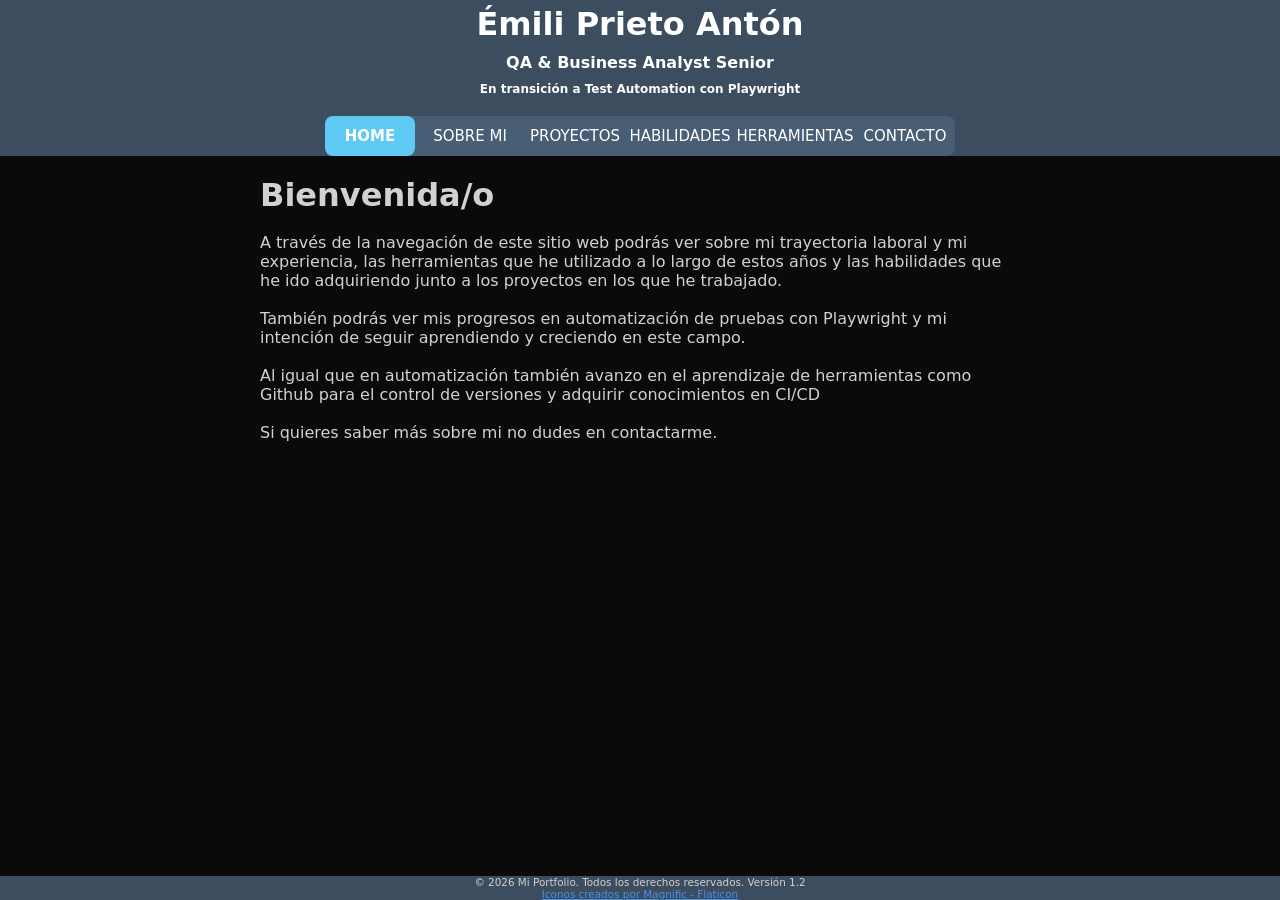
<file: index.html>
<!DOCTYPE html>
<html lang="en">
    
<head>  
    <meta charset="UTF-8">
    <title>Portfolio</title>
    <link rel="stylesheet" href="css/styles.css">   
</head>

<body>

    <main>
        
        <h1>Bienvenida/o</h1><br>
        <p>A través de la navegación de este sitio web podrás ver
             sobre mi trayectoria laboral y mi experiencia, 
             las herramientas que he utilizado a lo largo de 
             estos años y las habilidades que he ido adquiriendo 
             junto a los proyectos en los que he trabajado.
            <br><br>
             También podrás ver mis progresos en automatización
              de pruebas con Playwright y mi intención de seguir
               aprendiendo y creciendo en este campo.
            <br><br>
            Al igual que en automatización también avanzo en el aprendizaje 
            de herramientas como Github para el control de versiones 
            y adquirir conocimientos en CI/CD
            <br><br>
            Si quieres saber más sobre mi no dudes en contactarme.</p> 
    </main>


    <script src="json/scripts.js"></script>
</body>
</html>
</file>
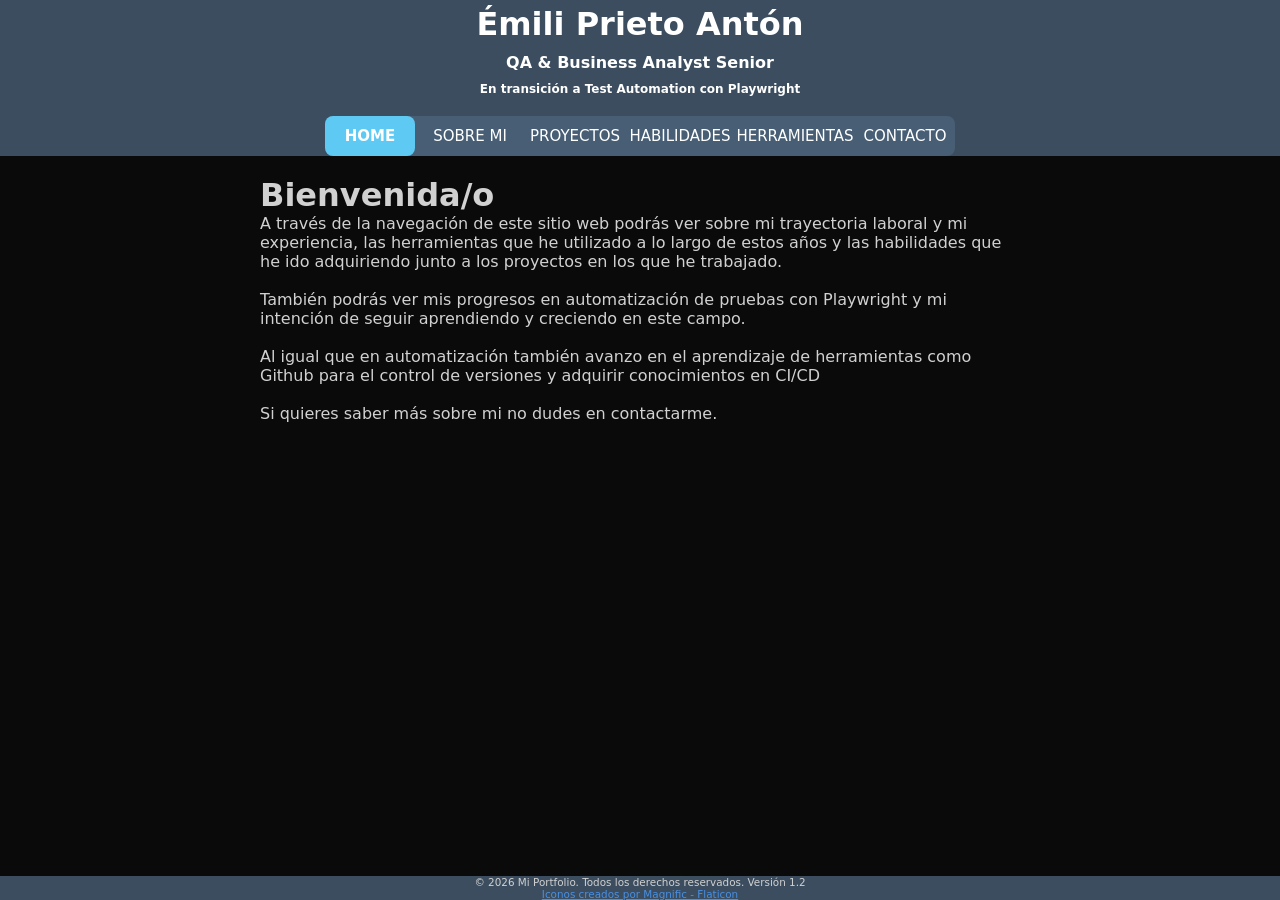
<file: html/index.html>
<!DOCTYPE html>
<html lang="en">
    
<head>  
    <meta charset="UTF-8">
    <title>Portfolio</title>
    <link rel="stylesheet" href="../css/styles.css">   
</head>

<body>

    <main>
        
        <h1>Bienvenida/o</h1>
        <p>A través de la navegación de este sitio web podrás ver
             sobre mi trayectoria laboral y mi experiencia, 
             las herramientas que he utilizado a lo largo de 
             estos años y las habilidades que he ido adquiriendo 
             junto a los proyectos en los que he trabajado.
            <br><br>
             También podrás ver mis progresos en automatización
              de pruebas con Playwright y mi intención de seguir
               aprendiendo y creciendo en este campo.
            <br><br>
            Al igual que en automatización también avanzo en el aprendizaje 
            de herramientas como Github para el control de versiones 
            y adquirir conocimientos en CI/CD
            <br><br>
            Si quieres saber más sobre mi no dudes en contactarme.</p> 
    </main>


    <script src="../json/scripts.js"></script>
</body>
</html>
</file>
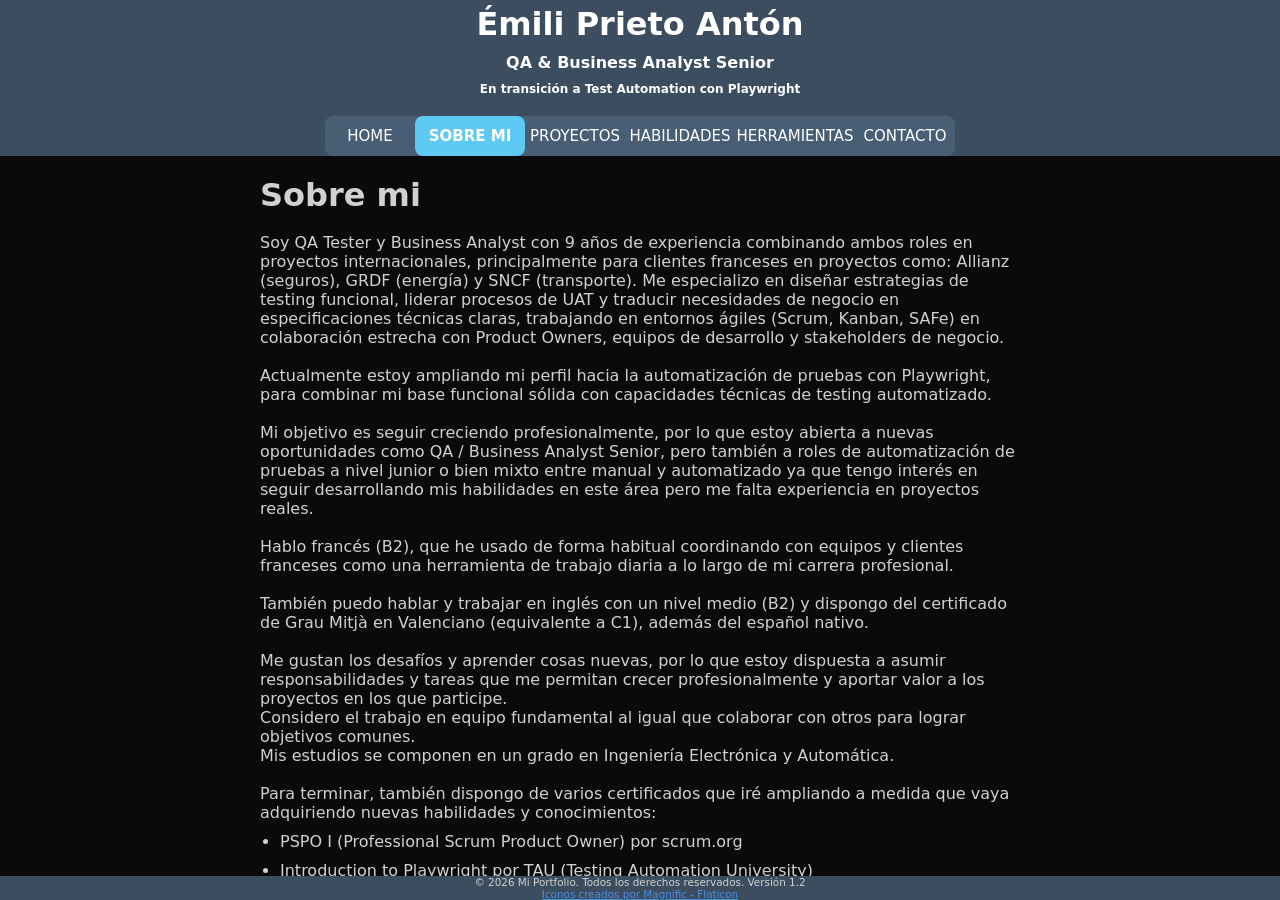
<file: about.html>
<!DOCTYPE html>
<html lang="en">
    <head>  
        <meta charset="UTF-8">
        <title>Sobre mi</title>
        <link rel="stylesheet" href="css/styles.css">
    </head>
    <body>
                
        <main>
            <h1>Sobre mi</h1><br>
            <p>
            Soy QA Tester y Business Analyst con 9 años de experiencia combinando ambos roles en
            proyectos internacionales, principalmente para clientes franceses en proyectos como: 
            Allianz (seguros), GRDF (energía) y SNCF (transporte).
            Me especializo en diseñar estrategias de testing funcional, liderar procesos de UAT y 
            traducir necesidades de negocio en especificaciones técnicas claras, trabajando en 
            entornos ágiles (Scrum, Kanban, SAFe) en colaboración estrecha con Product Owners, 
            equipos de desarrollo y stakeholders de negocio.

            <br><br>Actualmente estoy ampliando mi perfil hacia la automatización de pruebas con
             Playwright, para combinar mi base funcional sólida con capacidades técnicas de 
             testing automatizado.
            <br><br>
            Mi objetivo es seguir creciendo profesionalmente, por lo que estoy abierta a nuevas 
            oportunidades como QA / Business Analyst Senior, pero también a roles de automatización 
            de pruebas a nivel junior o bien mixto entre manual y automatizado ya que tengo 
            interés en seguir desarrollando mis habilidades en este área pero me falta 
            experiencia en proyectos reales.
            <br><br>
            Hablo francés (B2), que he usado de forma habitual coordinando con equipos y clientes
            franceses como una herramienta de trabajo diaria a lo largo de mi carrera profesional.
            <br><br> También puedo hablar y trabajar en inglés con un nivel medio (B2) 
            y dispongo del certificado de Grau Mitjà en Valenciano (equivalente a C1), 
            además del español nativo.
            <br><br>
             Me gustan los desafíos y aprender cosas nuevas, por lo que estoy dispuesta a asumir 
             responsabilidades y tareas que me permitan crecer profesionalmente y aportar valor
            a los proyectos en los que participe.   
            <br> Considero el trabajo en equipo fundamental al igual que colaborar con otros para
             lograr objetivos comunes.   

            </p>
            <p>
                Mis estudios se componen en un grado en Ingeniería Electrónica y Automática.
                <br><br>
                Para terminar, también dispongo de varios certificados que iré ampliando a medida que vaya 
                adquiriendo nuevas habilidades y conocimientos:
                <ul>
                    <li>PSPO I (Professional Scrum Product Owner) por scrum.org</li>
                    <li>Introduction to Playwright por TAU (Testing Automation University)</li>
                    <li>Introduction to Generative AI por Google</li>
                    <li>Certificado en marketing digital por Hubspot</li>
                </ul>
                 
            <br>
            Como ves, soy una persona que no se conforma con hacer lo mínimo, 
            sino que busca siempre mejorar y aprender.

            </p>
                    
        </main>        
        <script src="json/scripts.js"></script>       
        
    </body>
</html>
</file>
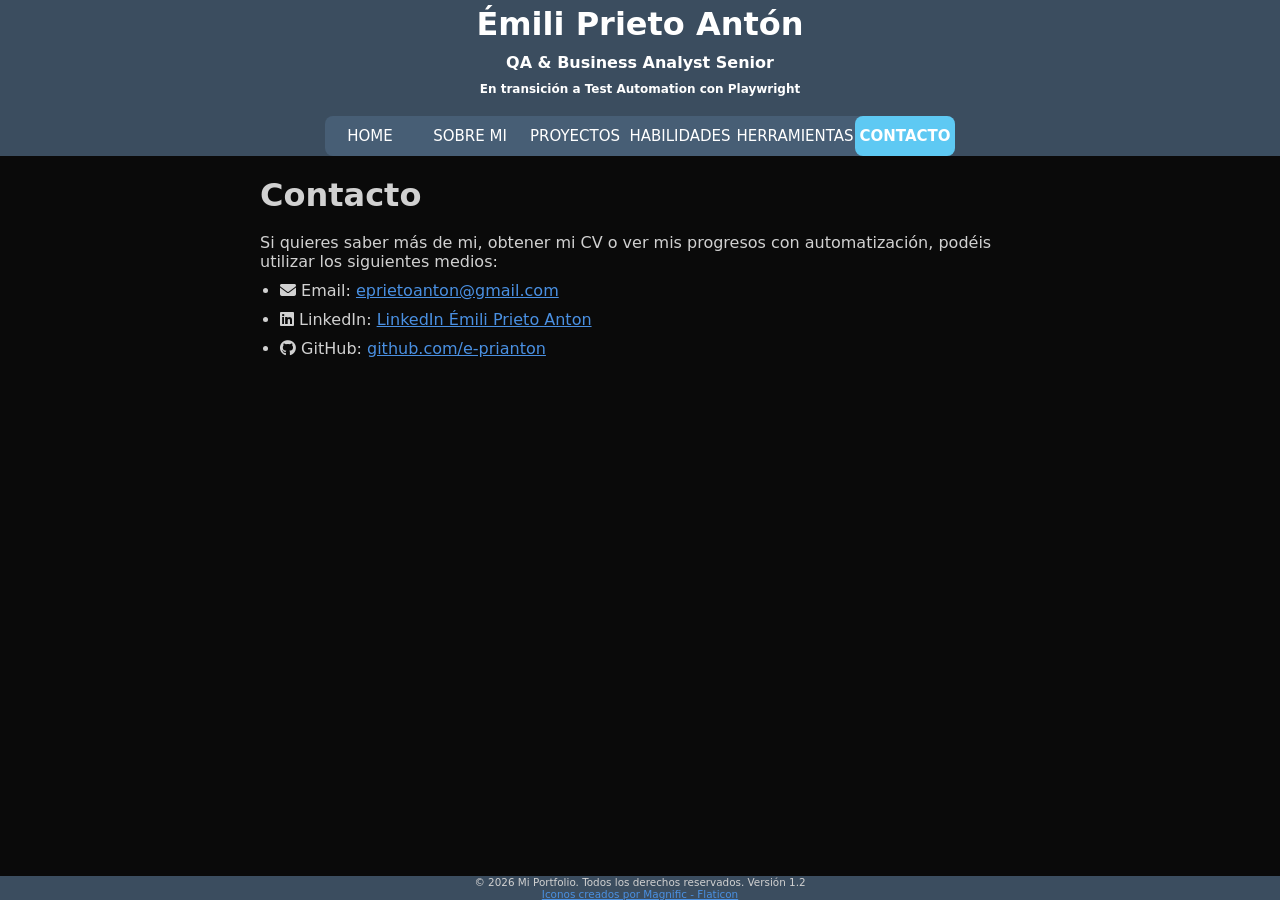
<file: contact.html>
<!DOCTYPE html>
<html lang="en">    
<head>  
    <meta charset="UTF-8">
    <title>Contacto</title>
    <link rel="stylesheet" href="css/styles.css">
    <link rel="stylesheet" href="https://cdnjs.cloudflare.com/ajax/libs/font-awesome/6.5.0/css/all.min.css">

</head>
<body>
 
    <main>
        <h1>Contacto</h1><br>
        <p>Si quieres saber más de mi, obtener mi CV o ver mis progresos con automatización, 
            podéis utilizar los siguientes medios:</p>
        <ul>
            <li><i class="fa-solid fa-envelope"></i> Email: <a href="mailto:eprietoanton@gmail.com">eprietoanton@gmail.com</a></li>
            <li><i class="fa-brands fa-linkedin"></i> LinkedIn: <a href="https://www.linkedin.com/in/%C3%A9mili-prieto-ant%C3%B3n-82a0b011b" target="_blank">LinkedIn Émili Prieto Anton</a></li>
            <li><i class="fa-brands fa-github"></i> GitHub: <a href="https://github.com/e-prianton" target="_blank">github.com/e-prianton</a></li>
        </ul>
    </main>
    <script src="json/scripts.js"></script>
</body>
</html>
</file>
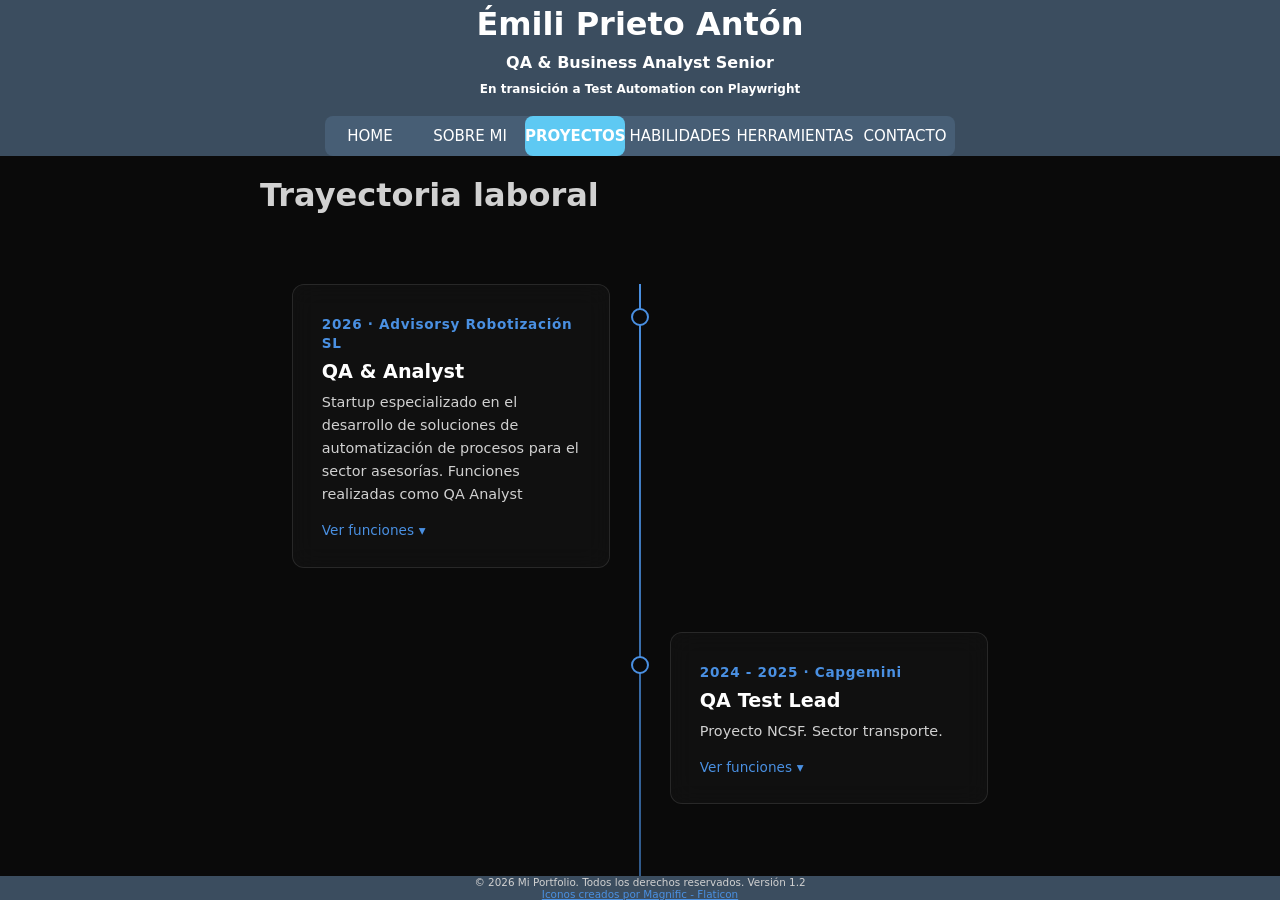
<file: projects.html>
<!DOCTYPE html>
<html lang="en">
    <head>  
        <meta charset="UTF-8">
        <title>Proyectos</title>
        <link rel="stylesheet" href="css/styles.css">
        <link rel="stylesheet" href="css/timeline.css"> 
    </head>
    <body>

        <main>
            <h1>Trayectoria laboral</h1><br>
             <br>    
             <section class="timeline-section">
              
                <div class="timeline" id="timeline">
                    <!-- Los items se generan con JS -->
                </div>
            </section>
            <br>
            <p>
                Como se puede observar, he trabajado en diferentes proyectos a lo largo de mi 
                carrera profesional, lo que me ha permitido adquirir experiencia en diversas áreas. 
                 Cada proyecto ha sido una oportunidad para aprender y crecer profesionalmente, 
                 enfrentando nuevos desafíos ya que al ser diferentes sectores he tenido que 
                 adaptarme a cada uno, aprendiendo en cada nuevo proyecto y creciendo con cada cambio.
                 Eso me ha permitdio desarrollar habilidades de adaptación y aprendizaje continuo, 
                 lo que considero una fortaleza importante en mi carrera profesional.

            </p>
        </main>
    <script src="json/scripts.js"></script>
    <script src="json/timeline.js"></script>
</html>
</file>
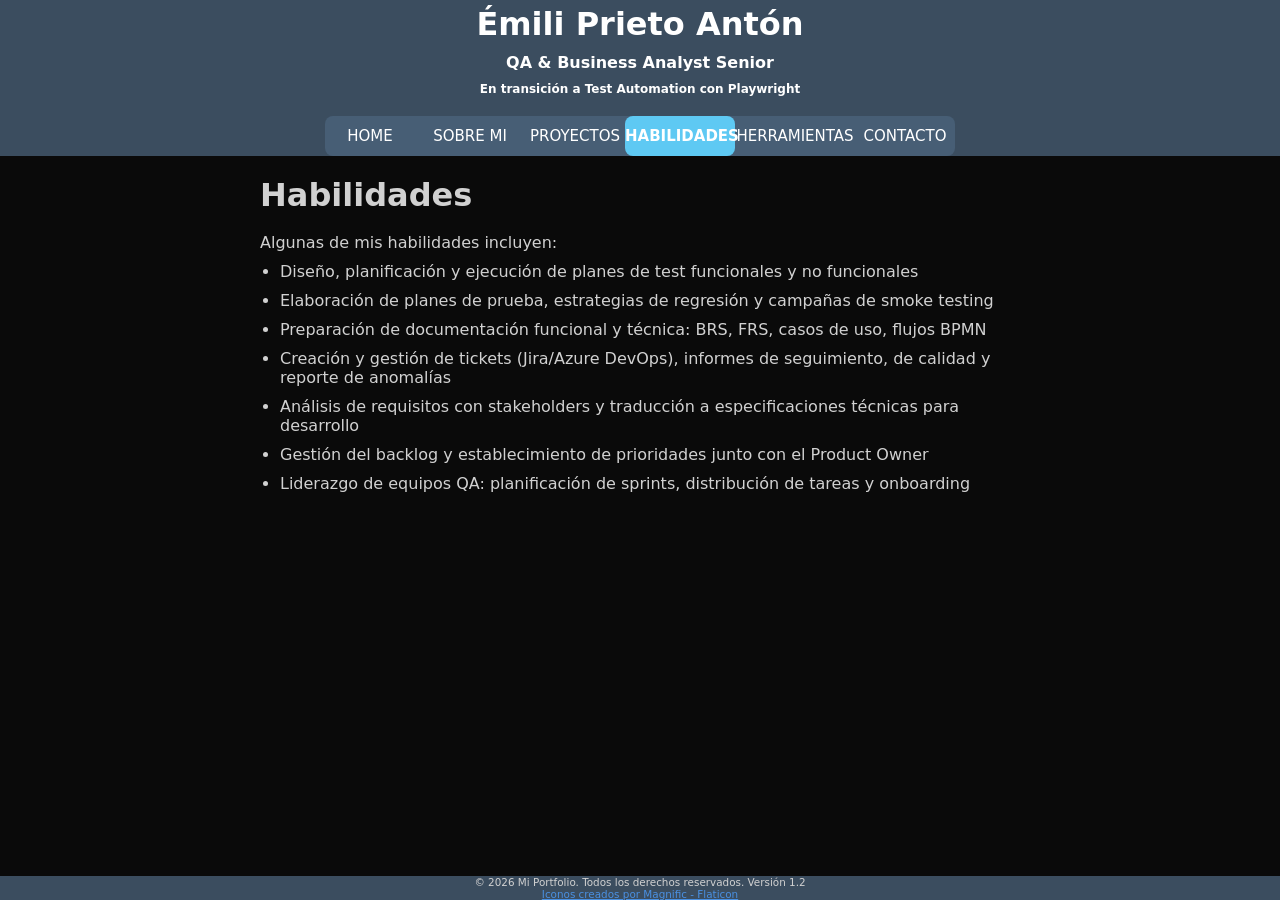
<file: skills.html>
<!DOCTYPE html>
<html lang="en">
<head>  
    <meta charset="UTF-8">
    <title>Habilidades</title>
    <link rel="stylesheet" href="css/styles.css">
</head>
<body>

    <main>
        <h1>Habilidades</h1><br>
        <p>Algunas de mis habilidades incluyen:</p>
        <ul>    
            <li>Diseño, planificación y ejecución de planes de test funcionales y no funcionales</li>
            <li>Elaboración de planes de prueba, estrategias de regresión y campañas de smoke testing</li>
            <li>Preparación de documentación funcional y técnica: BRS, FRS, casos de uso, flujos BPMN</li>
            <li>Creación y gestión de tickets (Jira/Azure DevOps), informes de seguimiento, de calidad y reporte de anomalías</li>
            <li>Análisis de requisitos con stakeholders y traducción a especificaciones técnicas para desarrollo</li>
            <li>Gestión del backlog y establecimiento de prioridades junto con el Product Owner</li>
            <li>Liderazgo de equipos QA: planificación de sprints, distribución de tareas y onboarding</li>
        </ul>

    </main> 
    <script src="json/scripts.js"></script> 
</html>
</file>
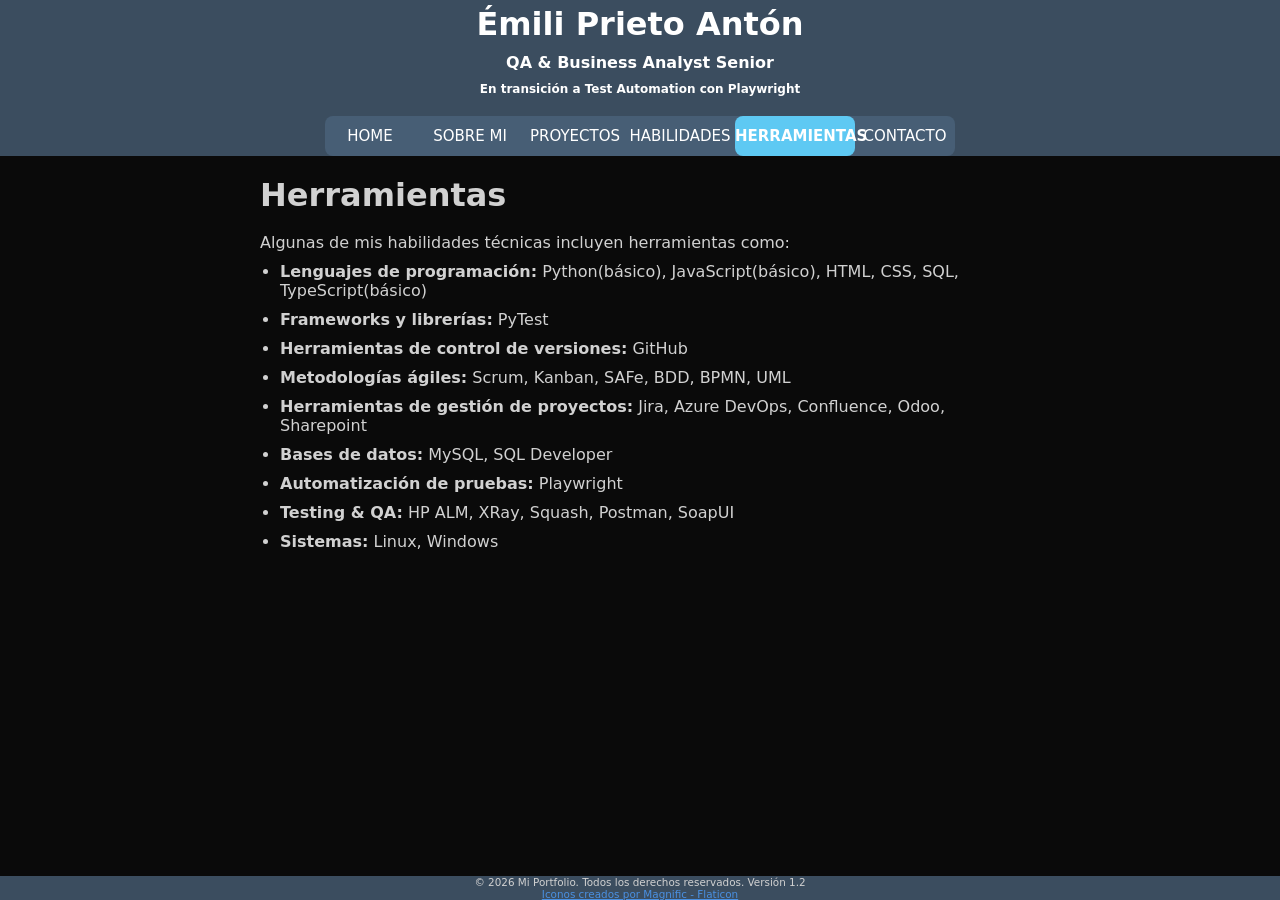
<file: tools.html>
<!DOCTYPE html>
<html lang="en">
<head>  
    <meta charset="UTF-8">
    <title>Herramientas</title>
    <link rel="stylesheet" href="css/styles.css">
</head>
<body>

    <main>
        <h1>Herramientas</h1><br>
        <p>Algunas de mis habilidades técnicas incluyen herramientas como:</p>
        <ul>
            <li><strong>Lenguajes de programación:</strong> Python(básico), JavaScript(básico), HTML, CSS, SQL, TypeScript(básico)</li>
            <li><strong>Frameworks y librerías:</strong> PyTest</li>
            <li><strong>Herramientas de control de versiones:</strong> GitHub</li>
            <li><strong>Metodologías ágiles:</strong> Scrum, Kanban, SAFe, BDD, BPMN, UML</li>
            <li><strong>Herramientas de gestión de proyectos:</strong> Jira, Azure DevOps, Confluence, Odoo, Sharepoint</li>
            <li><strong>Bases de datos:</strong> MySQL, SQL Developer </li>
            <li><strong>Automatización de pruebas:</strong> Playwright</li>    
            <li><strong>Testing & QA:</strong> HP ALM, XRay, Squash, Postman, SoapUI</li>
            <li><strong>Sistemas:</strong> Linux, Windows</li>
        </ul>
    </main> 
    <script src="json/scripts.js"></script>
</body>
</html>
</file>
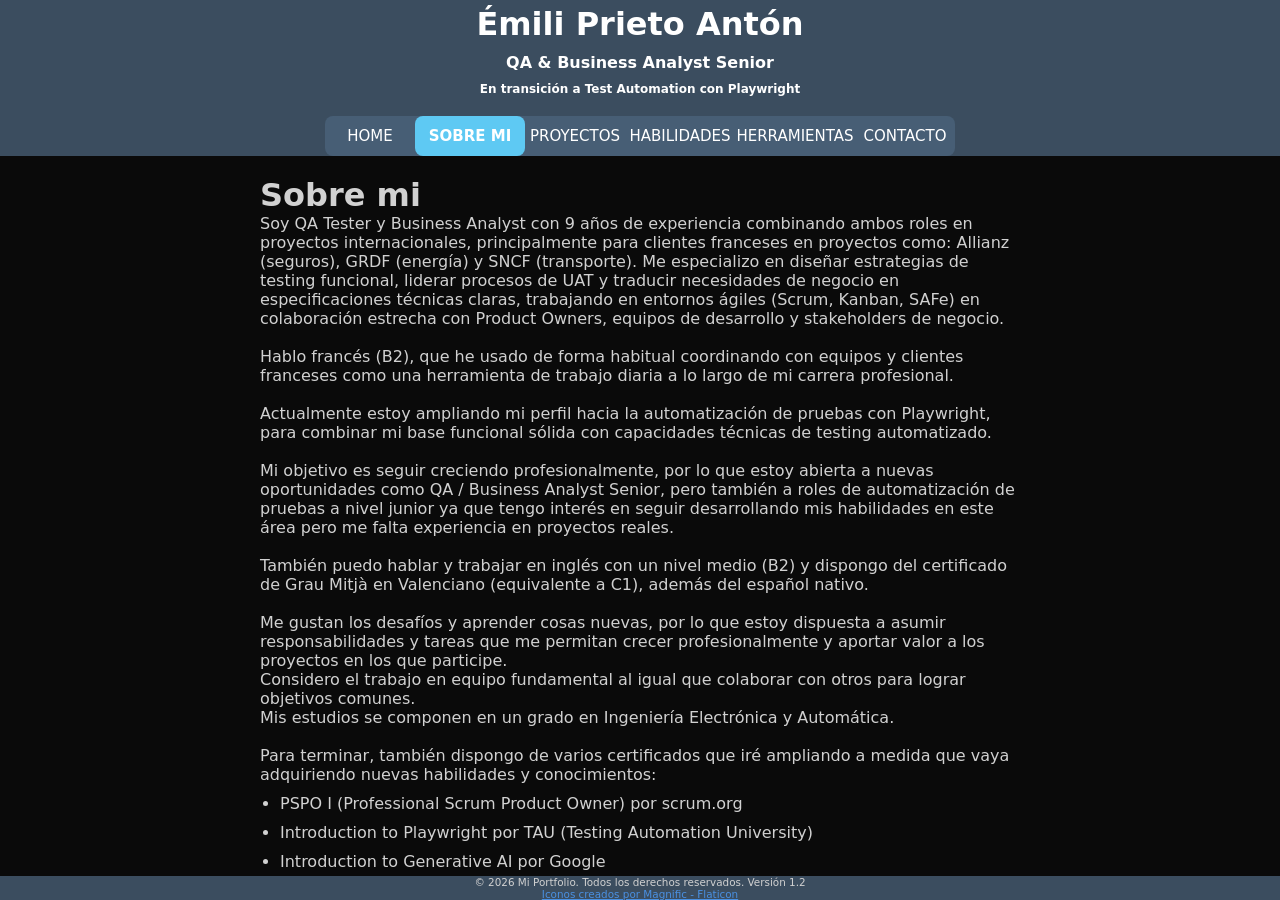
<file: html/about.html>
<!DOCTYPE html>
<html lang="en">
    <head>  
        <meta charset="UTF-8">
        <title>Sobre mi</title>
        <link rel="stylesheet" href="../css/styles.css">
    </head>
    <body>
                
        <main>
            <h1>Sobre mi</h1>
            <p>
            Soy QA Tester y Business Analyst con 9 años de 
            experiencia combinando ambos roles en proyectos 
            internacionales, principalmente para clientes 
            franceses en proyectos como: Allianz (seguros), 
            GRDF (energía) y SNCF (transporte).
            Me especializo en diseñar estrategias de 
            testing funcional, liderar procesos de UAT y 
            traducir necesidades de negocio en especificaciones 
            técnicas claras, trabajando en entornos ágiles 
            (Scrum, Kanban, SAFe) en colaboración estrecha con 
            Product Owners, equipos de desarrollo y stakeholders 
            de negocio.
           <br>
            <br>Hablo francés (B2), que he usado de 
            forma habitual coordinando con equipos y 
            clientes franceses como una herramienta de trabajo 
            diaria a lo largo de mi carrera profesional.
            <br><br>Actualmente estoy ampliando mi perfil hacia 
            la automatización de pruebas con Playwright, 
            para combinar mi base funcional sólida con 
            capacidades técnicas de testing automatizado.
            <br><br>
            Mi objetivo es seguir creciendo profesionalmente, 
            por lo que estoy abierta a nuevas oportunidades como 
            QA / Business Analyst Senior, pero también a 
            roles de automatización de pruebas a nivel junior ya que 
            tengo interés en seguir desarrollando mis habilidades 
            en este área pero me falta experiencia en proyectos reales.
            <br><br> También puedo hablar y trabajar en inglés con un nivel medio (B2) 
            y dispongo del certificado de Grau Mitjà en Valenciano (equivalente a C1), 
            además del español nativo.
            <br><br>
             Me gustan los desafíos y aprender cosas nuevas,
            por lo que estoy dispuesta a asumir responsabilidades y 
            tareas que me permitan crecer profesionalmente y aportar valor
            a los proyectos en los que participe.   
            <br> Considero el trabajo en equipo fundamental al igual que 
            colaborar con otros para lograr objetivos comunes.   

            </p>
            <p>
                Mis estudios se componen en un grado en Ingeniería Electrónica y Automática.
                <br><br>
                Para terminar, también dispongo de varios certificados que iré ampliando a medida que vaya 
                adquiriendo nuevas habilidades y conocimientos:
                <ul>
                    <li>PSPO I (Professional Scrum Product Owner) por scrum.org</li>
                    <li>Introduction to Playwright por TAU (Testing Automation University)</li>
                    <li>Introduction to Generative AI por Google</li>
                    <li>Certificado en marketing digital por Hubspot</li>
                </ul>
                 
            <br>
            Como ves, soy una persona que no se conforma con hacer lo mínimo, 
            sino que busca siempre mejorar y aprender.

            </p>
                    
        </main>        
        <script src="../json/scripts.js"></script>       
        
    </body>
</html>
</file>
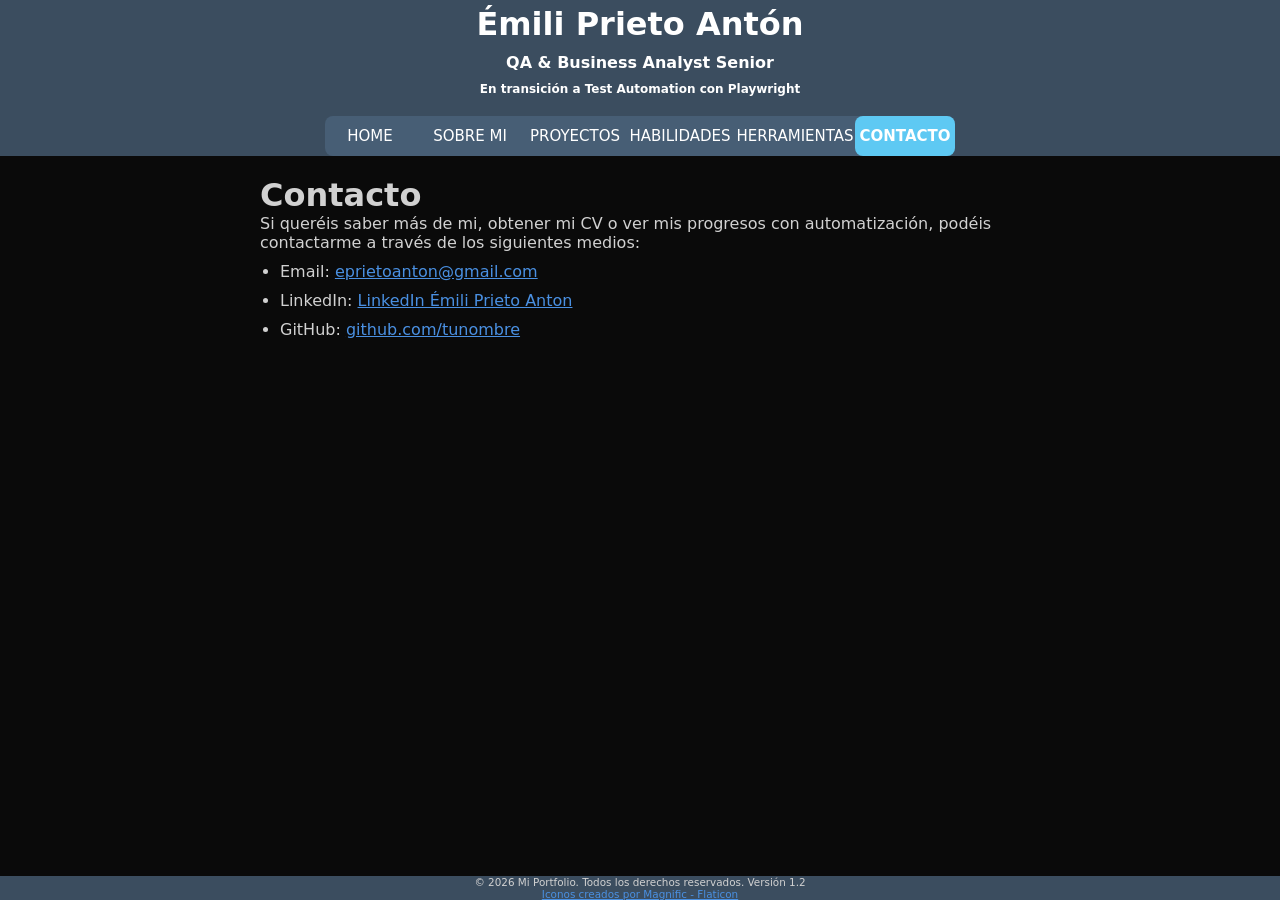
<file: html/contact.html>
<!DOCTYPE html>
<html lang="en">    
<head>  
    <meta charset="UTF-8">
    <title>Contacto</title>
    <link rel="stylesheet" href="../css/styles.css">
</head>
<body>
 
    <main>
        <h1>Contacto</h1>
        <p>Si queréis saber más de mi, obtener mi CV o ver mis progresos con automatización, 
            podéis contactarme a través de los siguientes medios:</p>
        <ul>
            <li>Email: <a href="mailto:eprietoanton@gmail.com">eprietoanton@gmail.com</a></li>
            <li>LinkedIn: <a href="https://www.linkedin.com/in/%C3%A9mili-prieto-ant%C3%B3n-82a0b011b" target="_blank">LinkedIn Émili Prieto Anton</a></li>
            <li>GitHub: <a href="https://github.com/tunombre" target="_blank">github.com/tunombre</a></li>
        </ul>
    </main>
    <script src="../json/scripts.js"></script>
</body>
</html>
</file>
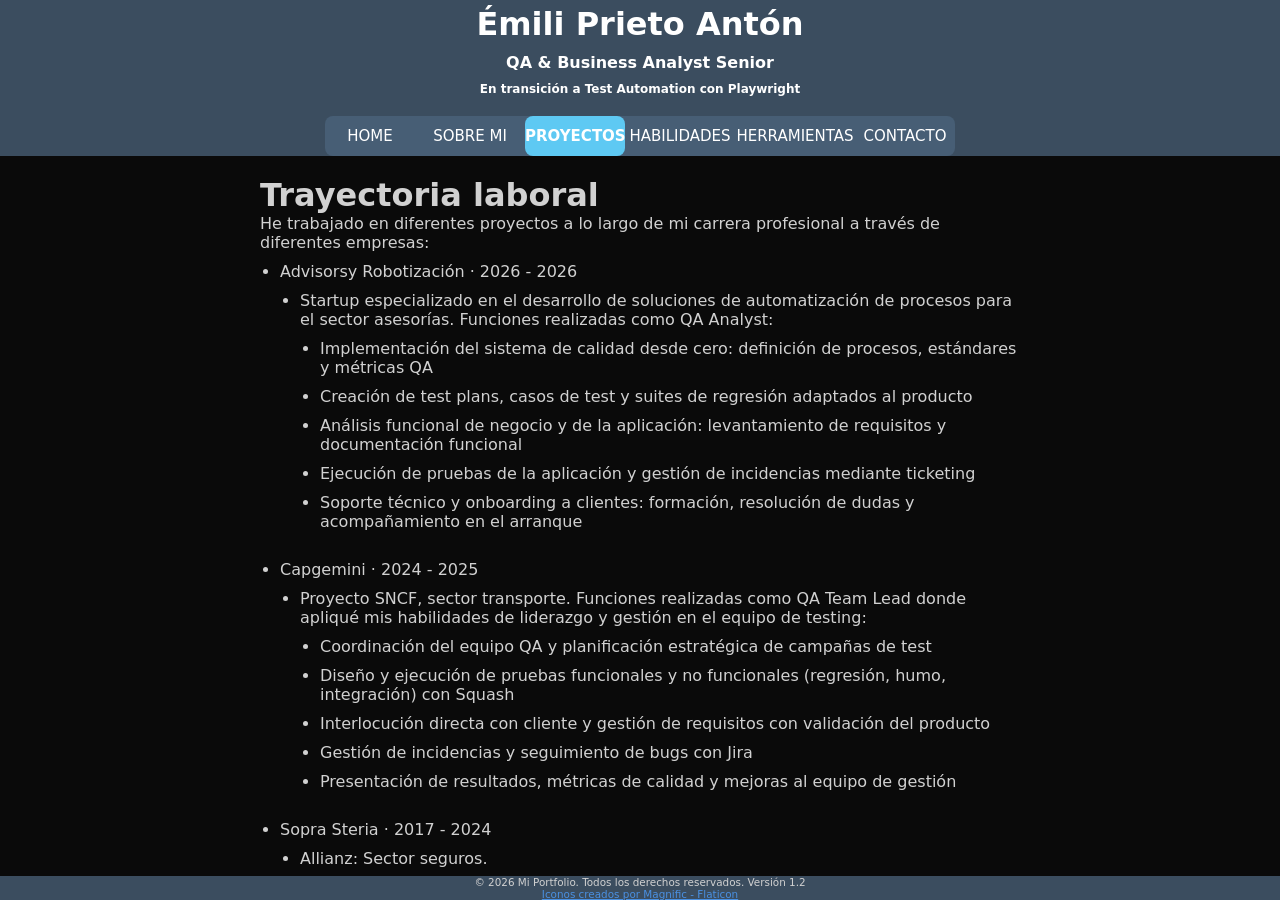
<file: html/projects.html>
<!DOCTYPE html>
<html lang="en">
    <head>  
        <meta charset="UTF-8">
        <title>Proyectos</title>
        <link rel="stylesheet" href="../css/styles.css">
    </head>
    <body>

        <main>
            <h1>Trayectoria laboral</h1>
            <p>He trabajado en diferentes proyectos a lo 
            largo de mi carrera profesional a través de 
            diferentes empresas:</p>
            <ul>
                <li>Advisorsy Robotización · 2026 - 2026</li>
                <ul>
                    <li>Startup especializado en el desarrollo 
                        de soluciones de automatización de 
                        procesos para el sector asesorías. Funciones realizadas como QA Analyst:</li>
                        <ul>
                            <li>Implementación del sistema de calidad desde cero: definición de procesos, estándares y métricas QA</li>
                            <li>Creación de test plans, casos de test y suites de regresión adaptados al producto</li>
                            <li>Análisis funcional de negocio y de la aplicación: levantamiento de requisitos y documentación funcional</li>
                            <li>Ejecución de pruebas de la aplicación y gestión de incidencias mediante ticketing</li>
                            <li>Soporte técnico y onboarding a clientes: formación, resolución de dudas y acompañamiento en el arranque</li>
                        </ul>
                    </li>

                </ul>
                <br>
                <li>Capgemini · 2024 - 2025</li>
                <ul>
                    <li>Proyecto SNCF, sector transporte. Funciones realizadas como QA Team Lead donde apliqué 
                        mis habilidades de liderazgo y gestión en el equipo de testing:</li>
                    <ul>
                        <li>Coordinación del equipo QA y planificación 
                            estratégica de campañas de test</li>
                        <li>Diseño y ejecución de pruebas funcionales y
                             no funcionales (regresión, humo, integración) con Squash</li>
                        <li>Interlocución directa con cliente y gestión de 
                            requisitos con validación del producto</li>
                        <li>Gestión de incidencias y seguimiento de bugs con Jira</li>
                        <li>Presentación de resultados, métricas de calidad y mejoras al equipo de gestión </li>
                    </ul>
                </ul>
                <br>
                <li>Sopra Steria · 2017 - 2024</li>
                <ul>
                    <li>Allianz: Sector seguros.</li>
                    <ul>
                        <li>En este proyecto las funciones realizadas fueron sobretodo como QA Tester principalmente:</li>
                        <ul>
                            <li>Creación y ejecución de planes de test con XRay</li>
                            <li>Gestión de incidencias y seguimiento de bugs con Jira</li>
                            <li>Organización de reuniones de planificación y seguimiento del testing</li>
                            <li>Generar informes de testing y análisis de calidad</li>
                        </ul>
                        
                </ul> 
                    <li>GRDF: Sector energia, distribución de gas natural en Francia.</li>
                    <ul>
                        <li>En este proyecto también realicé funciones como QA y BA afianzando 
                            mis habilidades en ambos roles:</li>
                        <ul>
                            <li>Validación de funcionalidades en aplicaciones web, tablets y PDAs en sectores regulados</li>
                            <li>Creación y ejecución de planes de test con HP ALM</li>
                            <li>Gestión de incidencias y seguimiento de bugs con HP ALM</li>
                            <li>Elaboración de documentación funcional y técnica: BRS, FRS, casos de uso, flujos BPMN</li>
                            <li>Análisis de requisitos con stakeholders y traducción a especificaciones técnicas o funcionales para desarrollo 
                                mediante User Stories en Jira</li>
                            </li>
                            <li>Realizar presentaciones sobre las propuestas de mejora y desarollo a los stakeholders</li>
                        </ul>
                        
                </ul>   
                    <li>Informática interna: Aplicaciones internas de la empresa para gestión de clientes, 
                        colaboradores, facturas, etc.</li>
                    <ul>
                        <li>En este proyecto, desempeñé las funciones de QA Tester y BA principalmente,
                            comenzando mi formación en estas áreas, primero por QA Tester y al ir 
                            adquiriendo más experiencia comencé a desarrollar el rol de BA, 
                            incluso llegué a desempeñar el rol de PPO (Product Owner Proxy) 
                            en algunos momentos del proyecto, donde me encargaba de la gestión 
                            del backlog y de la priorización de tareas junto con el Product Owner 
                            del proyecto. Las tareas que llegué a realizar son: </li>
                        <ul>
                            <li>Creación y ejecución de planes de test con HP QC y Azure DevOps Test Plan</li>
                            <li> Ejecución de pruebas manuales del Front-End de las aplicaciones y Back-End 
                                mediante Postman, SoapUI y Swagger, incluyendo la validación de datos con consultas SQL</li>
                            <li>Automatización de pruebas existentes con framework de automatización Selenium</li>
                            <li>Redacción de la documentación de especificaciones funcionales y técnicas 
                                (BRS, FRS, casos de uso)</li>
                            <li>Análisis de requisitos con stakeholders y traducción a especificaciones técnicas o funcionales
                                mediante User Stories en AzureDevops para desarrollo</li>    
                            <li>Seguimiento de incidencias, priorización con el PO y formación a nuevos miembros del equipo</li>
                            <li>Gestión del backlog y coordinación de equipos técnicos multidisciplinares</li>
                            <li>Realizar demos sobre las funcionalidades desarrolladas </li>
                            <li>Generar informes de testing y análisis de calidad</li>
                        </ul>
                        
                </ul>     
            </ul>
        </main>
    <script src="../json/scripts.js"></script>
</html>
</file>
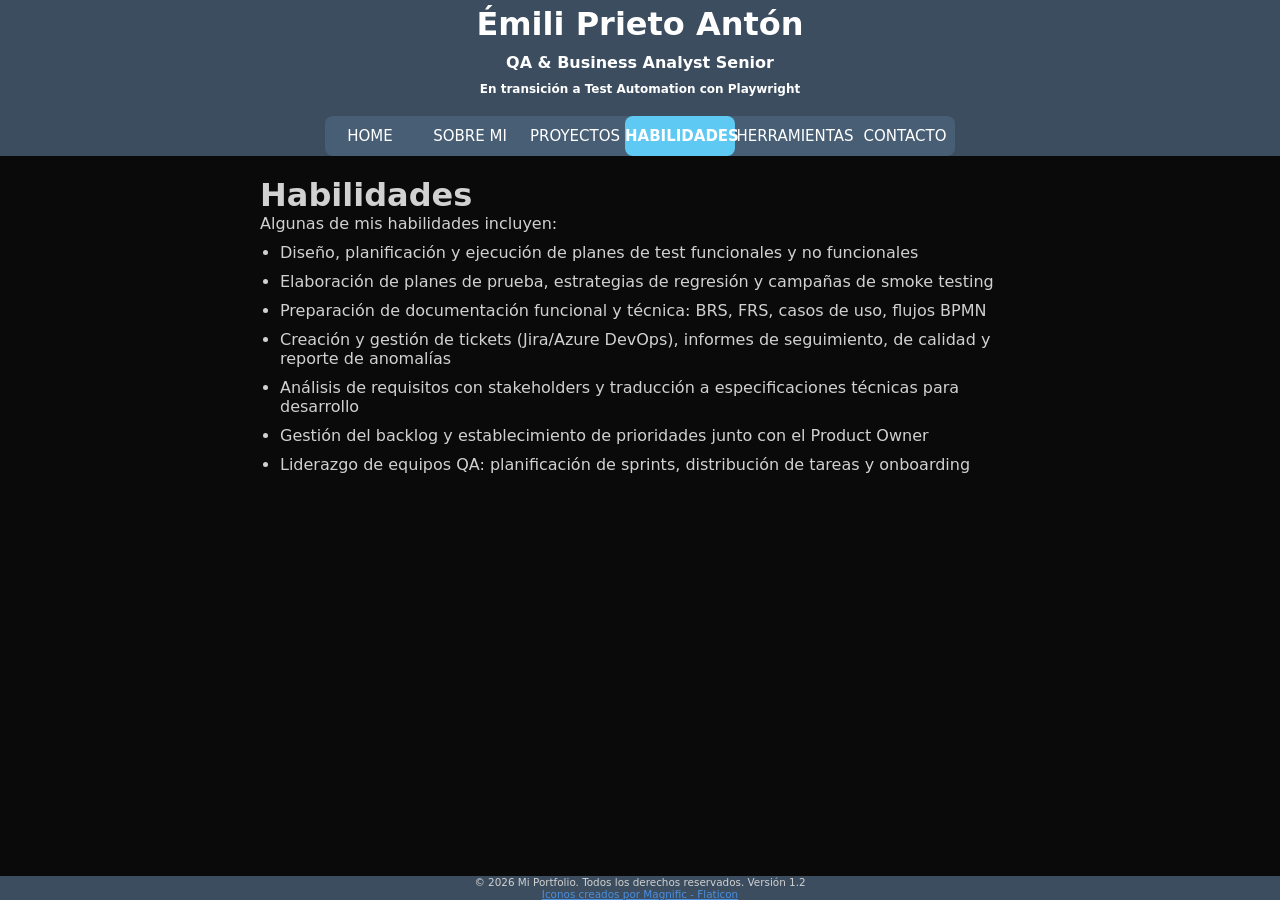
<file: html/skills.html>
<!DOCTYPE html>
<html lang="en">
<head>  
    <meta charset="UTF-8">
    <title>Habilidades</title>
    <link rel="stylesheet" href="../css/styles.css">
</head>
<body>

    <main>
        <h1>Habilidades</h1>
        <p>Algunas de mis habilidades incluyen:</p>
        <ul>    
            <li>Diseño, planificación y ejecución de planes de test funcionales y no funcionales</li>
            <li>Elaboración de planes de prueba, estrategias de regresión y campañas de smoke testing</li>
            <li>Preparación de documentación funcional y técnica: BRS, FRS, casos de uso, flujos BPMN</li>
            <li>Creación y gestión de tickets (Jira/Azure DevOps), informes de seguimiento, de calidad y reporte de anomalías</li>
            <li>Análisis de requisitos con stakeholders y traducción a especificaciones técnicas para desarrollo</li>
            <li>Gestión del backlog y establecimiento de prioridades junto con el Product Owner</li>
            <li>Liderazgo de equipos QA: planificación de sprints, distribución de tareas y onboarding</li>
        </ul>

    </main> 
    <script src="../json/scripts.js"></script> 
</html>
</file>
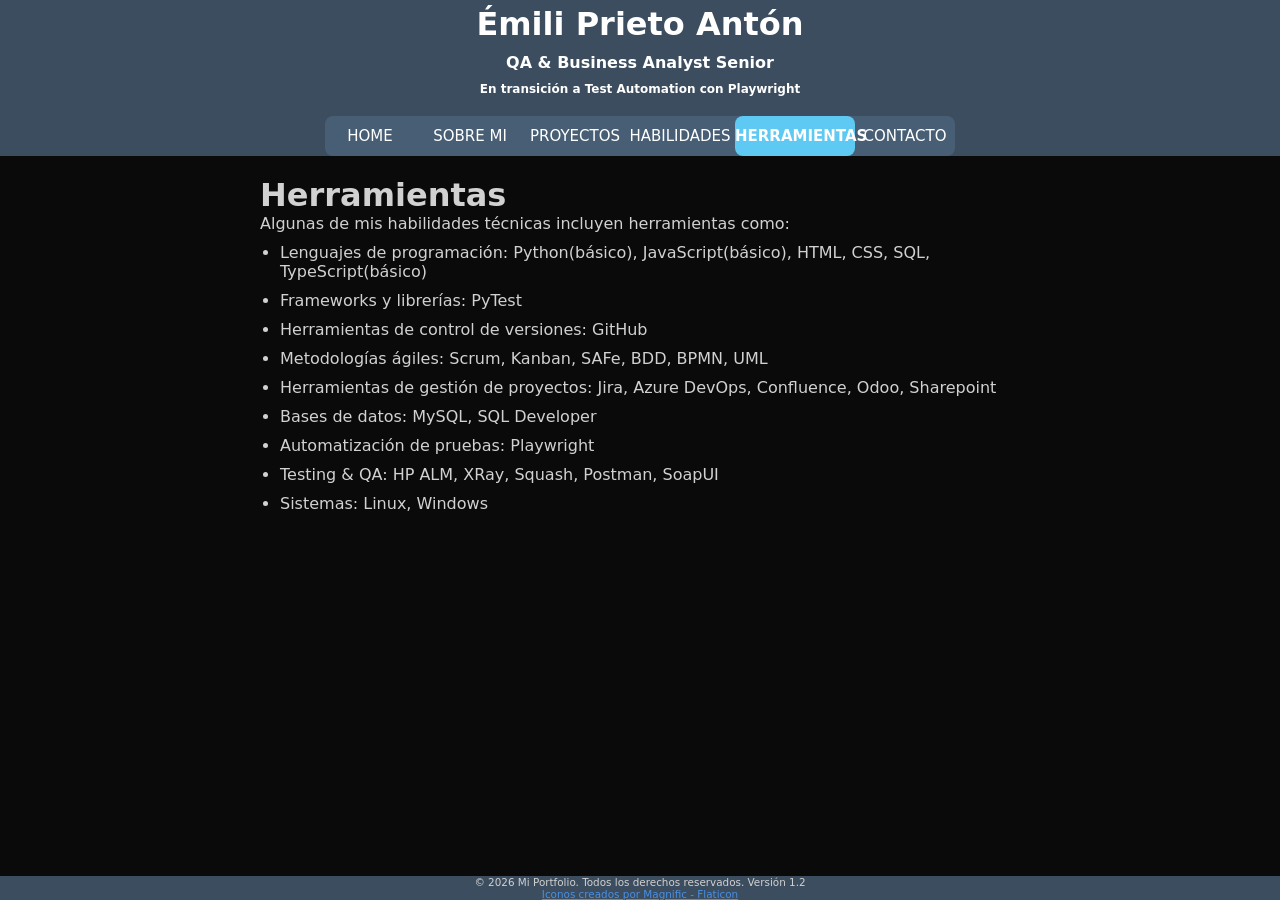
<file: html/tools.html>
<!DOCTYPE html>
<html lang="en">
<head>  
    <meta charset="UTF-8">
    <title>Herramientas</title>
    <link rel="stylesheet" href="../css/styles.css">
</head>
<body>

    <main>
        <h1>Herramientas</h1>
        <p>Algunas de mis habilidades técnicas incluyen herramientas como:</p>
        <ul>
            <li>Lenguajes de programación: Python(básico), JavaScript(básico), HTML, CSS, SQL, TypeScript(básico)</li>
            <li>Frameworks y librerías: PyTest</li>
            <li>Herramientas de control de versiones: GitHub</li>
            <li>Metodologías ágiles: Scrum, Kanban, SAFe, BDD, BPMN, UML</li>
            <li>Herramientas de gestión de proyectos: Jira, Azure DevOps, Confluence, Odoo, Sharepoint</li>
            <li>Bases de datos: MySQL, SQL Developer </li>
            <li>Automatización de pruebas: Playwright</li>    
            <li>Testing & QA: HP ALM, XRay, Squash, Postman, SoapUI</li>
            <li>Sistemas: Linux, Windows</li>
        </ul>
    </main> 
    <script src="../json/scripts.js"></script>
</body>
</html>
</file>
<file: css/styles.css>
/*	General styles */
html, body {
    height: 100%;
    margin: 0;
}

:root {
  --bg: #0a0a0a;
  --text: #d1d1d1;
  --accent: #4a90e2;
  --card-bg: rgba(20, 20, 20, 0.6);
  --card-border: rgba(255, 255, 255, 0.1);
  --line-color: #333;
}

* { box-sizing: border-box; margin: 0; padding: 0; }

body {
  background: var(--bg);
  color: var(--text);
  font-family: 'Inter', system-ui, sans-serif;
  display: flex;
  flex-direction: column;
}

/*Styles from header*/
header {
    flex-shrink: 0; /* no se encoge */
	background-color: #3b4d5f;
}

h1.title-header {
	text-align: center;
	color: white;
	margin: 0;
	padding: 5px 0;
	font-size: 2em;
}

h2.subtitle-header {
	text-align: center;
	color: white;
	margin: 0;
	padding: 5px 0;
	font-size: 1em;
}

h3.subtitle-header {
	text-align: center;
	color: white;
	margin: 0;
	padding: 5px 0;
	font-size: 0.75em;
}

nav {
	margin: 15px auto 0;
	position: relative;
	width: 630px;
	height: 40px;
	background-color: #475e75;
	border-radius: 8px;
	font-size: 0;
	    
}
nav a {
	line-height: 40px;
	height: 100%;
	font-size: 15px;
	display: inline-block;
	position: relative;
	z-index: 1;
	text-decoration: none;
	text-transform: uppercase;
	text-align: center;
	color: white;
	cursor: pointer;
}
nav a.active{
	font-weight: bold;
}

nav .animation {
	position: absolute;
	height: 100%;
	top: 0;
	z-index: 0;
	transition: all .5s ease 0s;
	border-radius: 8px;
	
}


nav a:nth-child(1) { width: 90px; }
nav a:nth-child(2) { width: 110px; }
nav a:nth-child(3) { width: 100px; }
nav a:nth-child(4) { width: 110px; }
nav a:nth-child(5) { width: 120px; }
nav a:nth-child(6) { width: 100px; }
nav .start-home, nav a:nth-child(1):hover~.animation {
	width: 90px;
	left: 0;
	background-color: #5ec9f3;
}
nav .start-about, nav a:nth-child(2):hover~.animation {
	width: 110px;
	left: 90px;
	background-color: #5ec9f3;
}
nav .start-projects, nav a:nth-child(3):hover~.animation {
	width: 100px;
	left: 200px;
	background-color: #5ec9f3;
}
nav .start-skills, nav a:nth-child(4):hover~.animation {
	width: 110px;
	left: 300px;
	background-color: #5ec9f3;
}
nav .start-tools, nav a:nth-child(5):hover~.animation {
	width: 120px;
	left: 410px;
	background-color: #5ec9f3;
}
nav .start-contact, nav a:nth-child(6):hover~.animation {
	width: 100px;
	left: 530px;
	background-color: #5ec9f3;
}



/*	Styles from main*/
main {
    flex: 1;        /* ocupa todo el espacio libre */
    overflow-y: auto; /* solo se hace scroll vertical*/
	margin: 0 auto;
	padding: 20px;
	max-width: 800px;
}


/*	Styles from footer*/
footer {
	text-align: center;
    flex-shrink: 0; /* no se encoge */
	background-color: #3b4d5f;
	font-size: 0.65em;
}

/* Styles from lists */
ul {
	list-style-type: disc;	
	margin-left: 20px;
	margin-top: 10px;
}

li {
	margin-bottom: 10px;
}

/* Styles from links */
a {
	color: var(--accent);
}
</file>
<file: css/timeline.css>
/*
  timeline.css
  Estilos para la sección de línea de tiempo.
*/
.timeline {
  position: relative;
  max-width: 900px;
  margin: 0 auto;
  padding: 2rem;
}

/* Línea central */
.timeline::before {
  content: '';
  position: absolute;
  left: 50%;
  transform: translateX(-50%);
  width: 2px;
  height: 100%;
  background: linear-gradient(to bottom, var(--accent), transparent);
}

/* Cada item */
.tl-item {
  position: relative;
  display: flex;
  margin-bottom: 4rem;
  opacity: 0;
  transform: translateY(40px);
  transition: all 0.6s ease;
}

.tl-item.visible {
  opacity: 1;
  transform: translateY(0);
}

/* Alternar izquierda/derecha */
.tl-item:nth-child(odd) { justify-content: flex-start; }
.tl-item:nth-child(even) { justify-content: flex-end; }

/* Punto en la línea */
.tl-item::after {
  content: '';
  position: absolute;
  left: 50%;
  top: 1.5rem;
  width: 14px;
  height: 14px;
  background: var(--bg);
  border: 2px solid var(--accent);
  border-radius: 50%;
  transform: translateX(-50%);
  z-index: 2;
}

/* Tarjeta */
.tl-card {
  width: calc(50% - 30px);
  padding: 1.8rem;
  background: var(--card-bg);
  border: 1px solid var(--card-border);
  border-radius: 12px;
  backdrop-filter: blur(12px);
}

.tl-card .year {
  font-size: 0.85rem;
  color: var(--accent);
  font-weight: 600;
  letter-spacing: 0.05em;
}

.tl-card h3 {
  color: #fff;
  margin: 0.5rem 0;
  font-size: 1.2rem;
}

.tl-card p {
  font-size: 0.9rem;
  line-height: 1.6;
  color: var(--text);
}

/* Toggle */
.tl-toggle {
  margin-top: 1rem;
  background: none;
  border: none;
  color: var(--accent);
  font-size: 0.85rem;
  cursor: pointer;
  display: flex;
  align-items: center;
  gap: 0.3rem;
  font-family: inherit;
}

.tl-arrow {
  transition: transform 0.3s;
  display: inline-block;
}

.tl-toggle[aria-expanded="true"] .tl-arrow {
  transform: rotate(180deg);
}

.tl-content {
  max-height: 0;
  overflow: hidden;
  transition: max-height 0.4s ease;
}

.tl-content.open {
  padding-top: 0.75rem;
}

.tl-list {
  margin: 0;
  padding: 0 0 0 1rem;
  font-size: 0.85rem;
  line-height: 1.8;
  color: var(--text);
}

.tl-list li::marker {
  color: var(--accent);
}

.tl-subproject {
  margin-bottom: 1rem;
}

.tl-subproject:last-child {
  margin-bottom: 0;
}

.tl-subproject h4 {
  font-size: 0.8rem;
  color: #fff;
  font-weight: 600;
  margin: 0 0 0.3rem;
  text-transform: uppercase;
  letter-spacing: 0.03em;
}

.tl-subproject .tl-list {
  margin-left: 0.5rem;
}  
.tl-subproject h4:empty {
  display: none;
}    

/* Tarjetas del mismo grupo: borde lateral de color */
.tl-item--sopra .tl-card {
  border-left: 3px solid var(--accent);
}

/* Opcional: separación reducida entre items del mismo grupo */
.tl-item--sopra {
  margin-bottom: 1.5rem;  /* vs 4-5rem de los demás */
}

/* Último del grupo recupera el margen normal */
.tl-item--sopra:last-of-type {
  margin-bottom: 4rem;
}   

/* Responsive */
@media (max-width: 768px) {
  .timeline::before { left: 10px; }
  .tl-item::after { left: 10px; }
  .tl-item,
  .tl-item:nth-child(even) { justify-content: flex-start; }
  .tl-card { width: calc(100% - 40px); margin-left: 40px; }
}
</file>
